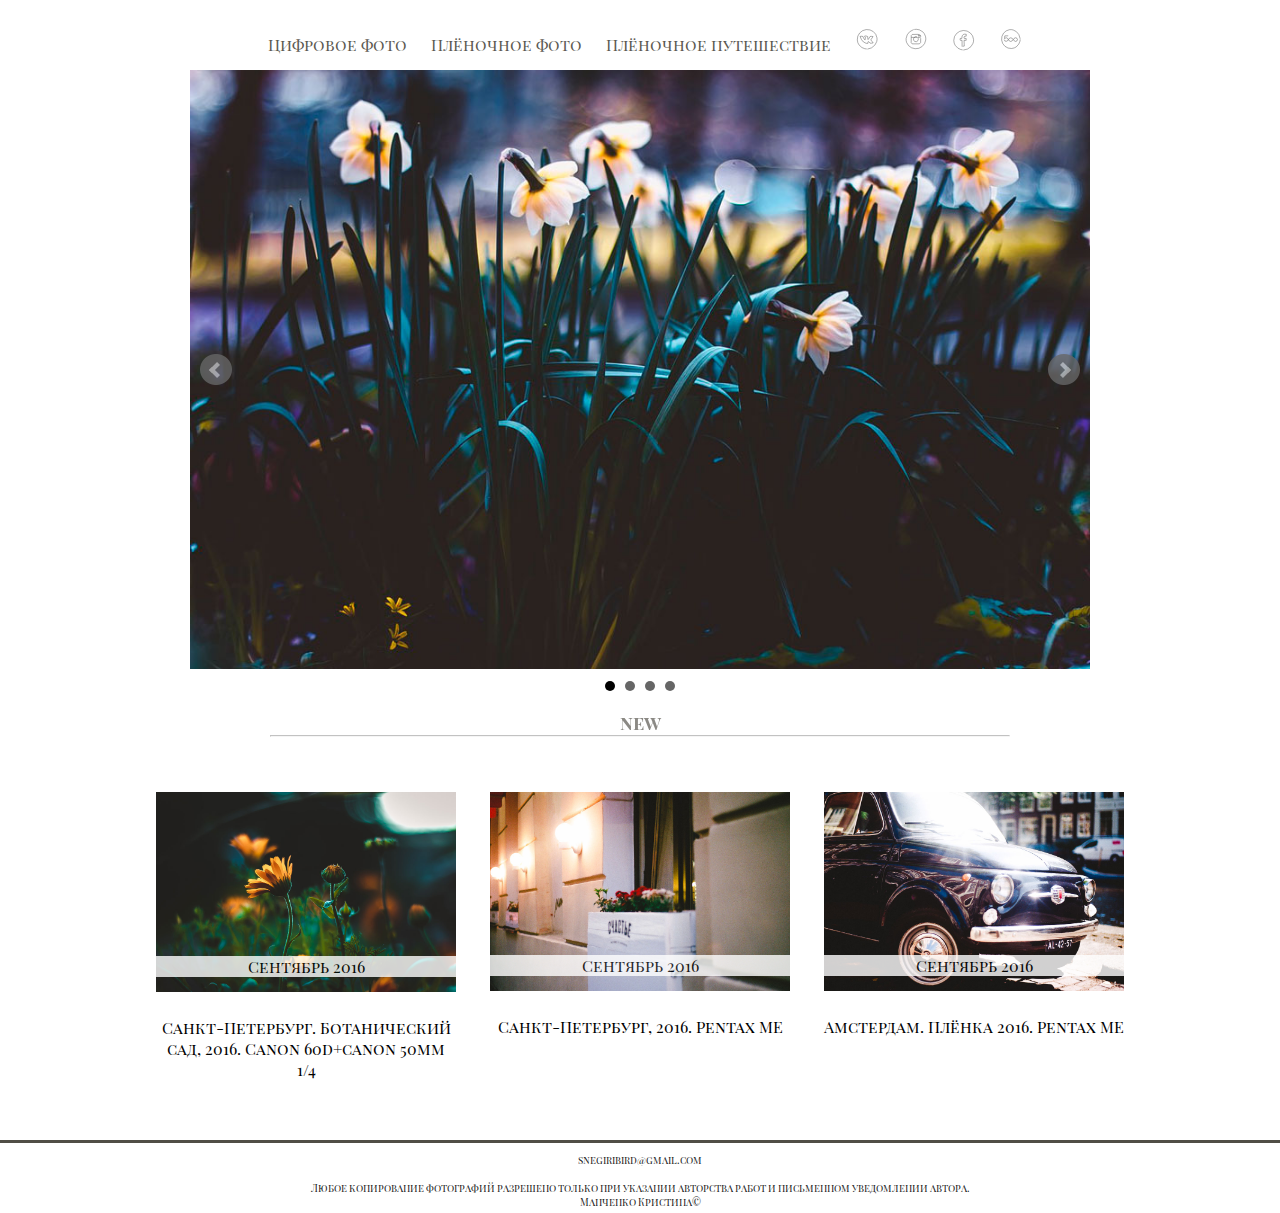
<file: index.html>
<!DOCTYPE html>

<html>

    
<head>
    
 	<meta charset="utf-8">
        
	<title>
		Flowers space
	</title>
        
	<link rel="stylesheet" type="text/css" href="style/style.css"> 
       
	<link href="https://fonts.googleapis.com/css?family=Playfair+Display+SC" rel="stylesheet">
    
  <script type="text/javascript" src="js/jquery-1.10.1.min.js"></script>
	<link rel="stylesheet" href="js/fancybox/jquery.fancybox.css?v=2.1.5" type="text/css" media="screen" />
	<script type="text/javascript" src="js/fancybox/jquery.fancybox.pack.js?v=2.1.5"></script>
	<!-- bxSlider Javascript file -->
	<script src="js/slider/jquery.bxslider.min.js"></script>
	<!-- bxSlider CSS file -->
	<link href="js/slider/jquery.bxslider.css" rel="stylesheet" />
	<script type="text/javascript">
	$(document).ready(function() {
		$(".fancybox").fancybox();
	});
	$(document).ready(function(){
  $('.bxslider').bxSlider({
  mode: 'fade', 
 opacity: false,	
cyclic: true,	 
auto: true,
pause: 2300
   
});
});  
    
    </script>   
    
         <!-- Yandex.Metrika counter -->
<script type="text/javascript">
    (function (d, w, c) {
        (w[c] = w[c] || []).push(function() {
            try {
                w.yaCounter41007089 = new Ya.Metrika({
                    id:41007089,
                    clickmap:true,
                    trackLinks:true,
                    accurateTrackBounce:true,
                    webvisor:true
                });
            } catch(e) { }
        });

        var n = d.getElementsByTagName("script")[0],
            s = d.createElement("script"),
            f = function () { n.parentNode.insertBefore(s, n); };
        s.type = "text/javascript";
        s.async = true;
        s.src = "https://mc.yandex.ru/metrika/watch.js";

        if (w.opera == "[object Opera]") {
            d.addEventListener("DOMContentLoaded", f, false);
        } else { f(); }
    })(document, window, "yandex_metrika_callbacks");
</script>
<noscript><div><img src="https://mc.yandex.ru/watch/41007089" style="position:absolute; left:-9999px;" alt="" /></div></noscript>
<!-- /Yandex.Metrika counter -->     
     
</head>
    

<body>
        
<div class="post">

<div class="menu">
    
<ul>
      <li><a href="digital/digital.html">Цифровое фото</a></li>
      <li><a href="film/film.html">Плёночное фото</a></li>
      <li><a href="film_travel/film_travel.html">Плёночное путешествие</a></li>
      
      <li><a href="https://vk.com/syxanka" target="_blank"><img src="image/vk.png" alt=""></a></li>
      <li><a href="https://www.instagram.com/syxanka/" target="_blank"><img src="image/inst.png" alt=""></a></li>
     <li><a href="https://www.flickr.com/photos/syxanka" target="_blank"><img src="image/face.png" alt=""> </a></li>
      <li><a href="https://500px.com/syxanka" target="_blank"><img src="image/500px.png" alt=""> </a></li>
</ul>
    
</div> 
			
<div class="container">
    
<ul class="bxslider">
	<li><img src="image/bKx-vqZKf1E.jpg" alt="film"/></li> 
     <li><img src="image/OMWoqYgBNMU.jpg" alt="film"/></li> 
   <li><img src="image/35580020.jpg" alt="film"/></li> 
	<li><img src="image/kxlCJgS4y3Q.jpg" alt="film"/></li> 

    
</ul>                                
                  
 </div>  


<div class="h3">
    <h3>new</h3>
    <hr class="hr" style="top: 10px;">
</div>

<div class="container2">    	
<div class="left_post">
    <a href="digital/digital.html"><img src="image/IMG_9709.jpg" width="300" ></a>
    <p>Сентябрь 2016</p>
    <h4>Санкт-Петербург. Ботанический сад, 2016. Canon 60d+canon 50mm 1/4</h4>
    </div>    
             
     
	<div class="center_post">
	<a href="film/film.html"><img src="image/35570047.jpg" width="300" ></a>
	<p>Сентябрь 2016</p>
	<h4>Санкт-Петербург, 2016. Pentax ME</h4>    
    
</div>

	<div class="right_post">
	<a href="film_travel/film_travel.html"><img src="image/35580019.jpg" width="300" ></a>
	<p>Сентябрь 2016</p>
	<h4>Амстердам. Плёнка 2016. Pentax ME</h4>    
</div>
	</div>
        </div>
    
     <div class="footer">
	<div class="tekst">
		<p>snegiribird@gmail.com</p>
		<br>
	  <p>Любое копирование фотографий разрешено только при указании авторства работ и письменном уведомлении автора. </p>
		<p> Манченко Кристина&copy;</p>
	  </div>
	</div>
              
</body>  
</html>
</file>
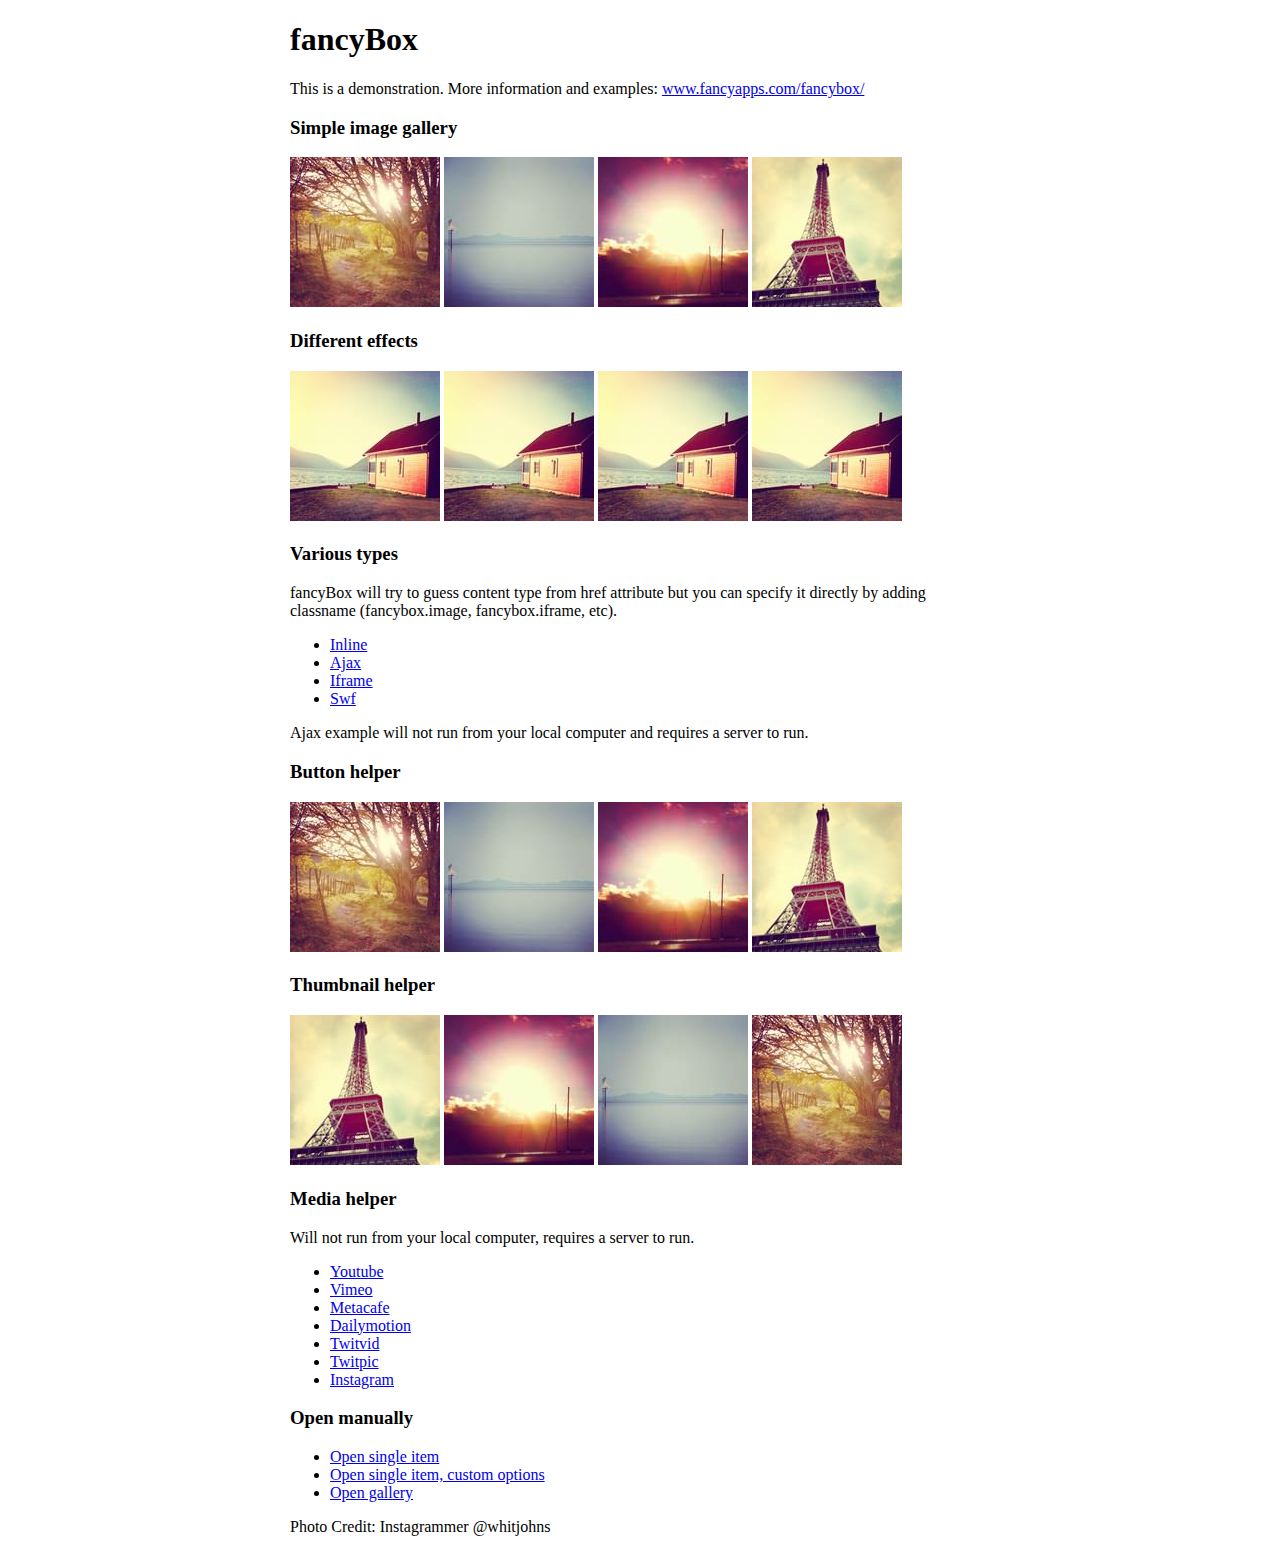
<file: fancybox/demo/index.html>
<!DOCTYPE html>
<html>
<head>
	<title>fancyBox - Fancy jQuery Lightbox Alternative | Demonstration</title>
	<meta http-equiv="Content-Type" content="text/html; charset=UTF-8" />

	<!-- Add jQuery library -->
	<script type="text/javascript" src="../lib/jquery-1.10.1.min.js"></script>

	<!-- Add mousewheel plugin (this is optional) -->
	<script type="text/javascript" src="../lib/jquery.mousewheel-3.0.6.pack.js"></script>

	<!-- Add fancyBox main JS and CSS files -->
	<script type="text/javascript" src="../source/jquery.fancybox.js?v=2.1.5"></script>
	<link rel="stylesheet" type="text/css" href="../source/jquery.fancybox.css?v=2.1.5" media="screen" />

	<!-- Add Button helper (this is optional) -->
	<link rel="stylesheet" type="text/css" href="../source/helpers/jquery.fancybox-buttons.css?v=1.0.5" />
	<script type="text/javascript" src="../source/helpers/jquery.fancybox-buttons.js?v=1.0.5"></script>

	<!-- Add Thumbnail helper (this is optional) -->
	<link rel="stylesheet" type="text/css" href="../source/helpers/jquery.fancybox-thumbs.css?v=1.0.7" />
	<script type="text/javascript" src="../source/helpers/jquery.fancybox-thumbs.js?v=1.0.7"></script>

	<!-- Add Media helper (this is optional) -->
	<script type="text/javascript" src="../source/helpers/jquery.fancybox-media.js?v=1.0.6"></script>

	<script type="text/javascript">
		$(document).ready(function() {
			/*
			 *  Simple image gallery. Uses default settings
			 */

			$('.fancybox').fancybox();

			/*
			 *  Different effects
			 */

			// Change title type, overlay closing speed
			$(".fancybox-effects-a").fancybox({
				helpers: {
					title : {
						type : 'outside'
					},
					overlay : {
						speedOut : 0
					}
				}
			});

			// Disable opening and closing animations, change title type
			$(".fancybox-effects-b").fancybox({
				openEffect  : 'none',
				closeEffect	: 'none',

				helpers : {
					title : {
						type : 'over'
					}
				}
			});

			// Set custom style, close if clicked, change title type and overlay color
			$(".fancybox-effects-c").fancybox({
				wrapCSS    : 'fancybox-custom',
				closeClick : true,

				openEffect : 'none',

				helpers : {
					title : {
						type : 'inside'
					},
					overlay : {
						css : {
							'background' : 'rgba(238,238,238,0.85)'
						}
					}
				}
			});

			// Remove padding, set opening and closing animations, close if clicked and disable overlay
			$(".fancybox-effects-d").fancybox({
				padding: 0,

				openEffect : 'elastic',
				openSpeed  : 150,

				closeEffect : 'elastic',
				closeSpeed  : 150,

				closeClick : true,

				helpers : {
					overlay : null
				}
			});

			/*
			 *  Button helper. Disable animations, hide close button, change title type and content
			 */

			$('.fancybox-buttons').fancybox({
				openEffect  : 'none',
				closeEffect : 'none',

				prevEffect : 'none',
				nextEffect : 'none',

				closeBtn  : false,

				helpers : {
					title : {
						type : 'inside'
					},
					buttons	: {}
				},

				afterLoad : function() {
					this.title = 'Image ' + (this.index + 1) + ' of ' + this.group.length + (this.title ? ' - ' + this.title : '');
				}
			});


			/*
			 *  Thumbnail helper. Disable animations, hide close button, arrows and slide to next gallery item if clicked
			 */

			$('.fancybox-thumbs').fancybox({
				prevEffect : 'none',
				nextEffect : 'none',

				closeBtn  : false,
				arrows    : false,
				nextClick : true,

				helpers : {
					thumbs : {
						width  : 50,
						height : 50
					}
				}
			});

			/*
			 *  Media helper. Group items, disable animations, hide arrows, enable media and button helpers.
			*/
			$('.fancybox-media')
				.attr('rel', 'media-gallery')
				.fancybox({
					openEffect : 'none',
					closeEffect : 'none',
					prevEffect : 'none',
					nextEffect : 'none',

					arrows : false,
					helpers : {
						media : {},
						buttons : {}
					}
				});

			/*
			 *  Open manually
			 */

			$("#fancybox-manual-a").click(function() {
				$.fancybox.open('1_b.jpg');
			});

			$("#fancybox-manual-b").click(function() {
				$.fancybox.open({
					href : 'iframe.html',
					type : 'iframe',
					padding : 5
				});
			});

			$("#fancybox-manual-c").click(function() {
				$.fancybox.open([
					{
						href : '1_b.jpg',
						title : 'My title'
					}, {
						href : '2_b.jpg',
						title : '2nd title'
					}, {
						href : '3_b.jpg'
					}
				], {
					helpers : {
						thumbs : {
							width: 75,
							height: 50
						}
					}
				});
			});


		});
	</script>
	<style type="text/css">
		.fancybox-custom .fancybox-skin {
			box-shadow: 0 0 50px #222;
		}

		body {
			max-width: 700px;
			margin: 0 auto;
		}
	</style>
</head>
<body>
	<h1>fancyBox</h1>

	<p>This is a demonstration. More information and examples: <a href="http://fancyapps.com/fancybox/">www.fancyapps.com/fancybox/</a></p>

	<h3>Simple image gallery</h3>
	<p>
		<a class="fancybox" href="1_b.jpg" data-fancybox-group="gallery" title="Lorem ipsum dolor sit amet"><img src="1_s.jpg" alt="" /></a>

		<a class="fancybox" href="2_b.jpg" data-fancybox-group="gallery" title="Etiam quis mi eu elit temp"><img src="2_s.jpg" alt="" /></a>

		<a class="fancybox" href="3_b.jpg" data-fancybox-group="gallery" title="Cras neque mi, semper leon"><img src="3_s.jpg" alt="" /></a>

		<a class="fancybox" href="4_b.jpg" data-fancybox-group="gallery" title="Sed vel sapien vel sem uno"><img src="4_s.jpg" alt="" /></a>
	</p>

	<h3>Different effects</h3>
	<p>
		<a class="fancybox-effects-a" href="5_b.jpg" title="Lorem ipsum dolor sit amet, consectetur adipiscing elit"><img src="5_s.jpg" alt="" /></a>

		<a class="fancybox-effects-b" href="5_b.jpg" title="Lorem ipsum dolor sit amet, consectetur adipiscing elit"><img src="5_s.jpg" alt="" /></a>

		<a class="fancybox-effects-c" href="5_b.jpg" title="Lorem ipsum dolor sit amet, consectetur adipiscing elit"><img src="5_s.jpg" alt="" /></a>

		<a class="fancybox-effects-d" href="5_b.jpg" title="Lorem ipsum dolor sit amet, consectetur adipiscing elit"><img src="5_s.jpg" alt="" /></a>
	</p>

	<h3>Various types</h3>
	<p>
		fancyBox will try to guess content type from href attribute but you can specify it directly by adding classname (fancybox.image, fancybox.iframe, etc).
	</p>
	<ul>
		<li><a class="fancybox" href="#inline1" title="Lorem ipsum dolor sit amet">Inline</a></li>
		<li><a class="fancybox fancybox.ajax" href="ajax.txt">Ajax</a></li>
		<li><a class="fancybox fancybox.iframe" href="iframe.html">Iframe</a></li>
		<li><a class="fancybox" href="http://www.adobe.com/jp/events/cs3_web_edition_tour/swfs/perform.swf">Swf</a></li>
	</ul>

	<div id="inline1" style="width:400px;display: none;">
		<h3>Etiam quis mi eu elit</h3>
		<p>
			Lorem ipsum dolor sit amet, consectetur adipiscing elit. Etiam quis mi eu elit tempor facilisis id et neque. Nulla sit amet sem sapien. Vestibulum imperdiet porta ante ac ornare. Nulla et lorem eu nibh adipiscing ultricies nec at lacus. Cras laoreet ultricies sem, at blandit mi eleifend aliquam. Nunc enim ipsum, vehicula non pretium varius, cursus ac tortor. Vivamus fringilla congue laoreet. Quisque ultrices sodales orci, quis rhoncus justo auctor in. Phasellus dui eros, bibendum eu feugiat ornare, faucibus eu mi. Nunc aliquet tempus sem, id aliquam diam varius ac. Maecenas nisl nunc, molestie vitae eleifend vel, iaculis sed magna. Aenean tempus lacus vitae orci posuere porttitor eget non felis. Donec lectus elit, aliquam nec eleifend sit amet, vestibulum sed nunc.
		</p>
	</div>

	<p>
		Ajax example will not run from your local computer and requires a server to run.
	</p>

	<h3>Button helper</h3>
	<p>
		<a class="fancybox-buttons" data-fancybox-group="button" href="1_b.jpg"><img src="1_s.jpg" alt="" /></a>

		<a class="fancybox-buttons" data-fancybox-group="button" href="2_b.jpg"><img src="2_s.jpg" alt="" /></a>

		<a class="fancybox-buttons" data-fancybox-group="button" href="3_b.jpg"><img src="3_s.jpg" alt="" /></a>

		<a class="fancybox-buttons" data-fancybox-group="button" href="4_b.jpg"><img src="4_s.jpg" alt="" /></a>
	</p>

	<h3>Thumbnail helper</h3>
	<p>
		<a class="fancybox-thumbs" data-fancybox-group="thumb" href="4_b.jpg"><img src="4_s.jpg" alt="" /></a>

		<a class="fancybox-thumbs" data-fancybox-group="thumb" href="3_b.jpg"><img src="3_s.jpg" alt="" /></a>

		<a class="fancybox-thumbs" data-fancybox-group="thumb" href="2_b.jpg"><img src="2_s.jpg" alt="" /></a>

		<a class="fancybox-thumbs" data-fancybox-group="thumb" href="1_b.jpg"><img src="1_s.jpg" alt="" /></a>
	</p>

	<h3>Media helper</h3>
	<p>
		Will not run from your local computer, requires a server to run.
	</p>

	<ul>
		<li><a class="fancybox-media" href="http://www.youtube.com/watch?v=opj24KnzrWo">Youtube</a></li>
		<li><a class="fancybox-media" href="http://vimeo.com/47480346">Vimeo</a></li>
		<li><a class="fancybox-media" href="http://www.metacafe.com/watch/7635964/">Metacafe</a></li>
		<li><a class="fancybox-media" href="http://www.dailymotion.com/video/xoeylt_electric-guest-this-head-i-hold_music">Dailymotion</a></li>
		<li><a class="fancybox-media" href="http://twitvid.com/QY7MD">Twitvid</a></li>
		<li><a class="fancybox-media" href="http://twitpic.com/7p93st">Twitpic</a></li>
		<li><a class="fancybox-media" href="http://instagr.am/p/IejkuUGxQn">Instagram</a></li>
	</ul>

	<h3>Open manually</h3>
	<ul>
		<li><a id="fancybox-manual-a" href="javascript:;">Open single item</a></li>
		<li><a id="fancybox-manual-b" href="javascript:;">Open single item, custom options</a></li>
		<li><a id="fancybox-manual-c" href="javascript:;">Open gallery</a></li>
	</ul>

	<p>
		Photo Credit: Instagrammer @whitjohns
	</p>
</body>
</html>
</file>
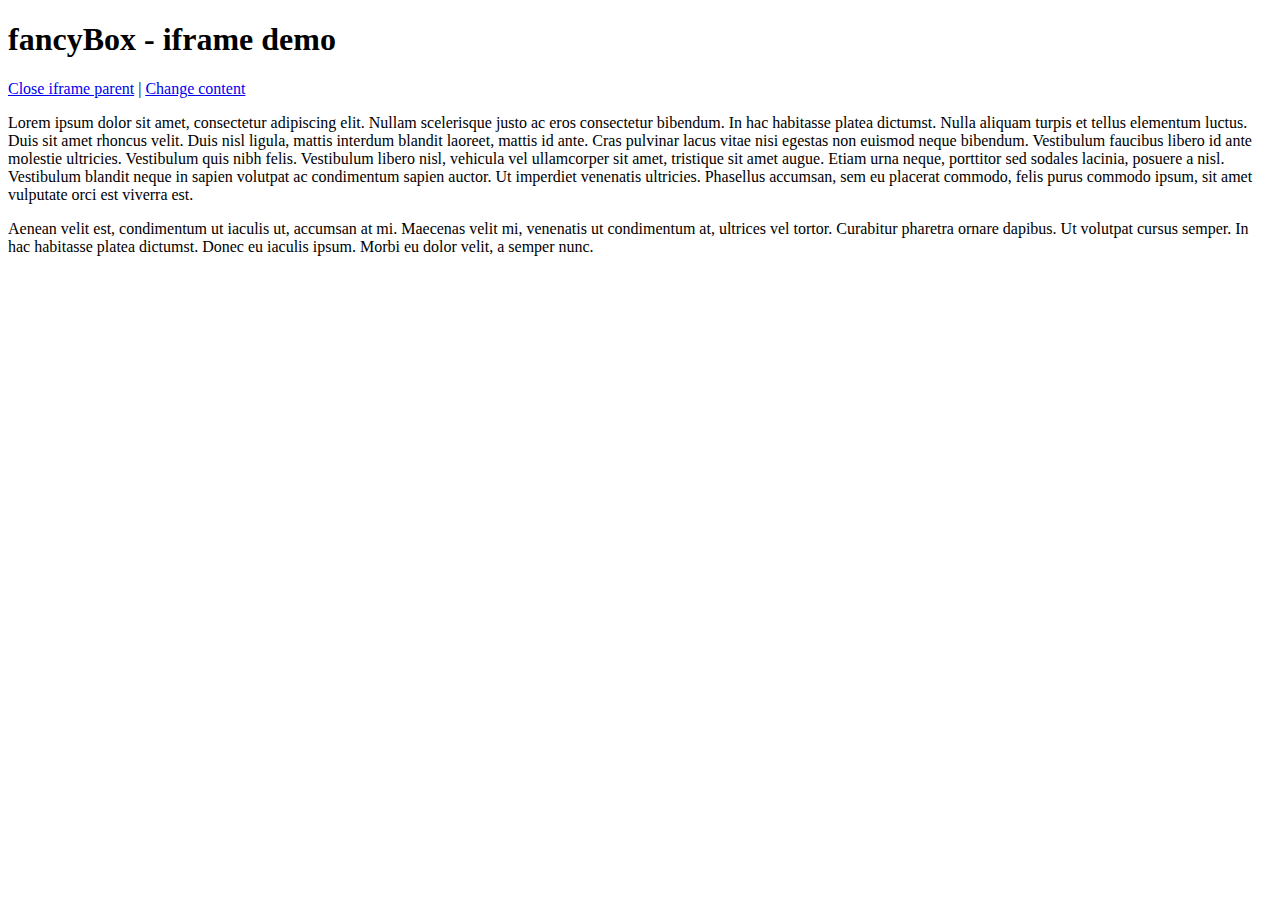
<file: fancybox/demo/iframe.html>
<!DOCTYPE html>
<html>
<head>
	<title>fancyBox - iframe demo</title>
	<meta http-equiv="Content-Type" content="text/html; charset=UTF-8" />
</head>
<body>
	<h1>fancyBox - iframe demo</h1>

	<p>
		<a href="javascript:parent.jQuery.fancybox.close();">Close iframe parent</a>

		|

		<a href="javascript:parent.jQuery.fancybox.open({href : '1_b.jpg', title : 'My title'});">Change content</a>
	</p>

	<p>
		Lorem ipsum dolor sit amet, consectetur adipiscing elit. Nullam scelerisque justo ac eros consectetur bibendum. In hac habitasse platea dictumst. Nulla aliquam turpis et tellus elementum luctus. Duis sit amet rhoncus velit. Duis nisl ligula, mattis interdum blandit laoreet, mattis id ante. Cras pulvinar lacus vitae nisi egestas non euismod neque bibendum. Vestibulum faucibus libero id ante molestie ultricies. Vestibulum quis nibh felis. Vestibulum libero nisl, vehicula vel ullamcorper sit amet, tristique sit amet augue. Etiam urna neque, porttitor sed sodales lacinia, posuere a nisl. Vestibulum blandit neque in sapien volutpat ac condimentum sapien auctor. Ut imperdiet venenatis ultricies. Phasellus accumsan, sem eu placerat commodo, felis purus commodo ipsum, sit amet vulputate orci est viverra est.
	</p>

	<p>
		Aenean velit est, condimentum ut iaculis ut, accumsan at mi. Maecenas velit mi, venenatis ut condimentum at, ultrices vel tortor. Curabitur pharetra ornare dapibus. Ut volutpat cursus semper. In hac habitasse platea dictumst. Donec eu iaculis ipsum. Morbi eu dolor velit, a semper nunc.
	</p>
</body>
</html>
</file>
<file: style/style.css>
*{  
font-family: 'Playfair Display SC', serif;
margin: 0;
padding: 0;	
}

.menu{
padding: 5px;
position: fixed; 
z-index: 13;    
background: white; 
opacity: 0.85; 
width: 1000px;   
}

.menu ul li{
list-style: none; /* убираем маркеры */
display: inline-block;    
}   

.menu ul li a{
text-decoration: none; /* убираем подчеркивание ссылки */
display: block; /* делаем ссылки блочными */
padding: 2px 10px; /* отступы */
color: #3E3B32; /* цвет ссылок */    
}

.container {
height: 460px;
margin: 50px;
}

.post {
text-align: center;
padding: 20px; 
width: 1000px;
height: 1000px;
margin:auto;    
}

.left_post { 
width:300px;
height:200px;
display: inline-block;
vertical-align: top;
padding:15px;
    
}

.left_post p{
background: white; 
opacity: 0.8;
text-overflow: clip; 
position: relative;
bottom:40px;    
}

.left_post h4{
font-weight: lighter;    
}

.center_post { 
width:300px;
height:200px;
display: inline-block;
vertical-align: top;
padding:15px;
}

.center_post p{
background: white; 
opacity: 0.8;
text-overflow: clip; 
position: relative;
bottom:40px;    
}

.center_post h4{
font-weight: lighter;     
}
    
    
.right_post { 
width:300px;
height:200px;
display: inline-block;
vertical-align: top;
padding:15px;
}

.right_post p{
background: white; 
opacity: 0.8;
text-overflow: clip; 
position: relative;
bottom:40px;    
}

.right_post h4{
font-weight: lighter;   
}

.h3{
font-family: 'Playfair Display SC', serif;  
color: #3E3B32; 
opacity: 0.6;      
text-align: center;  
padding: 130px;  
margin-bottom: -90px;    
}

.tekst{
text-align: center;	
margin-top: 10px;	
font-size: x-small;
color: black;
}

.footer{
background-color: #ffffff;
height: 70px;    
margin-top: 100px;  
border-top-style: solid;	
border-top-color: #3E3B32;
opacity: 0.9; 	
}
</file>
